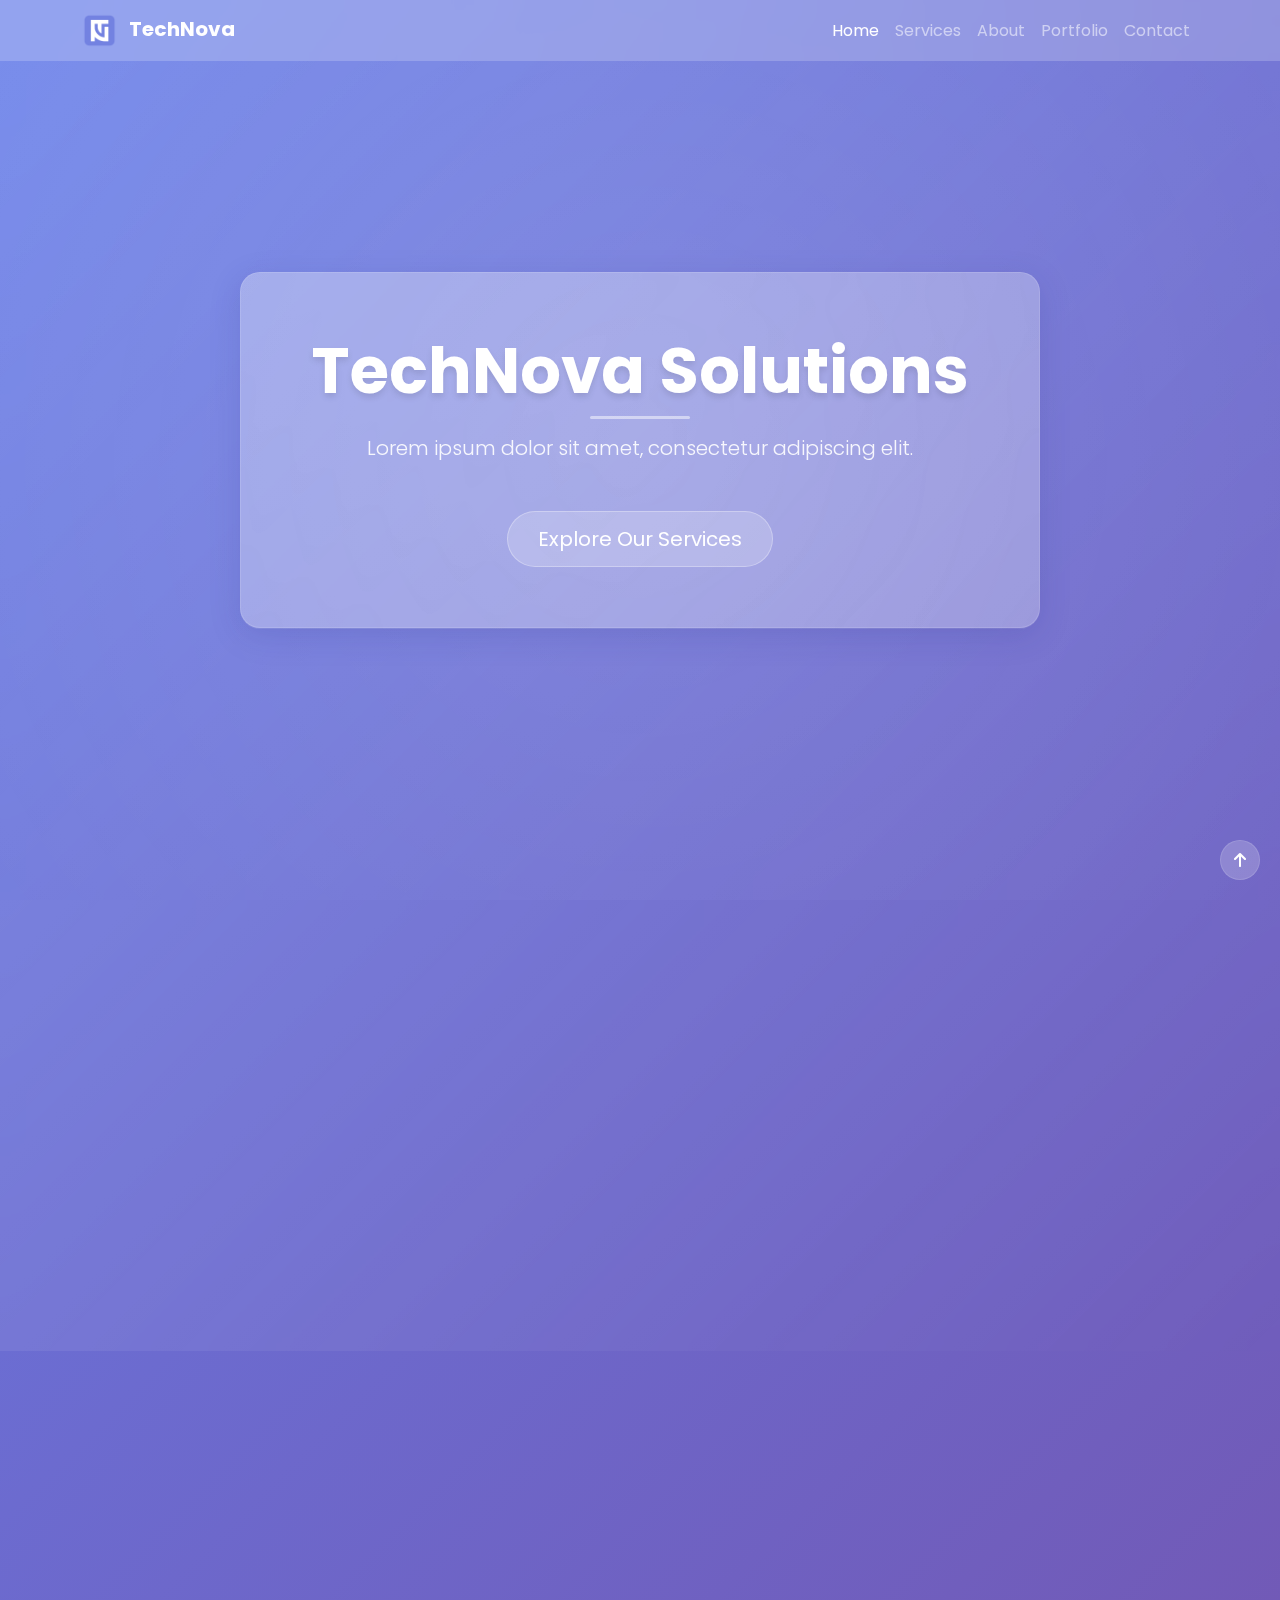
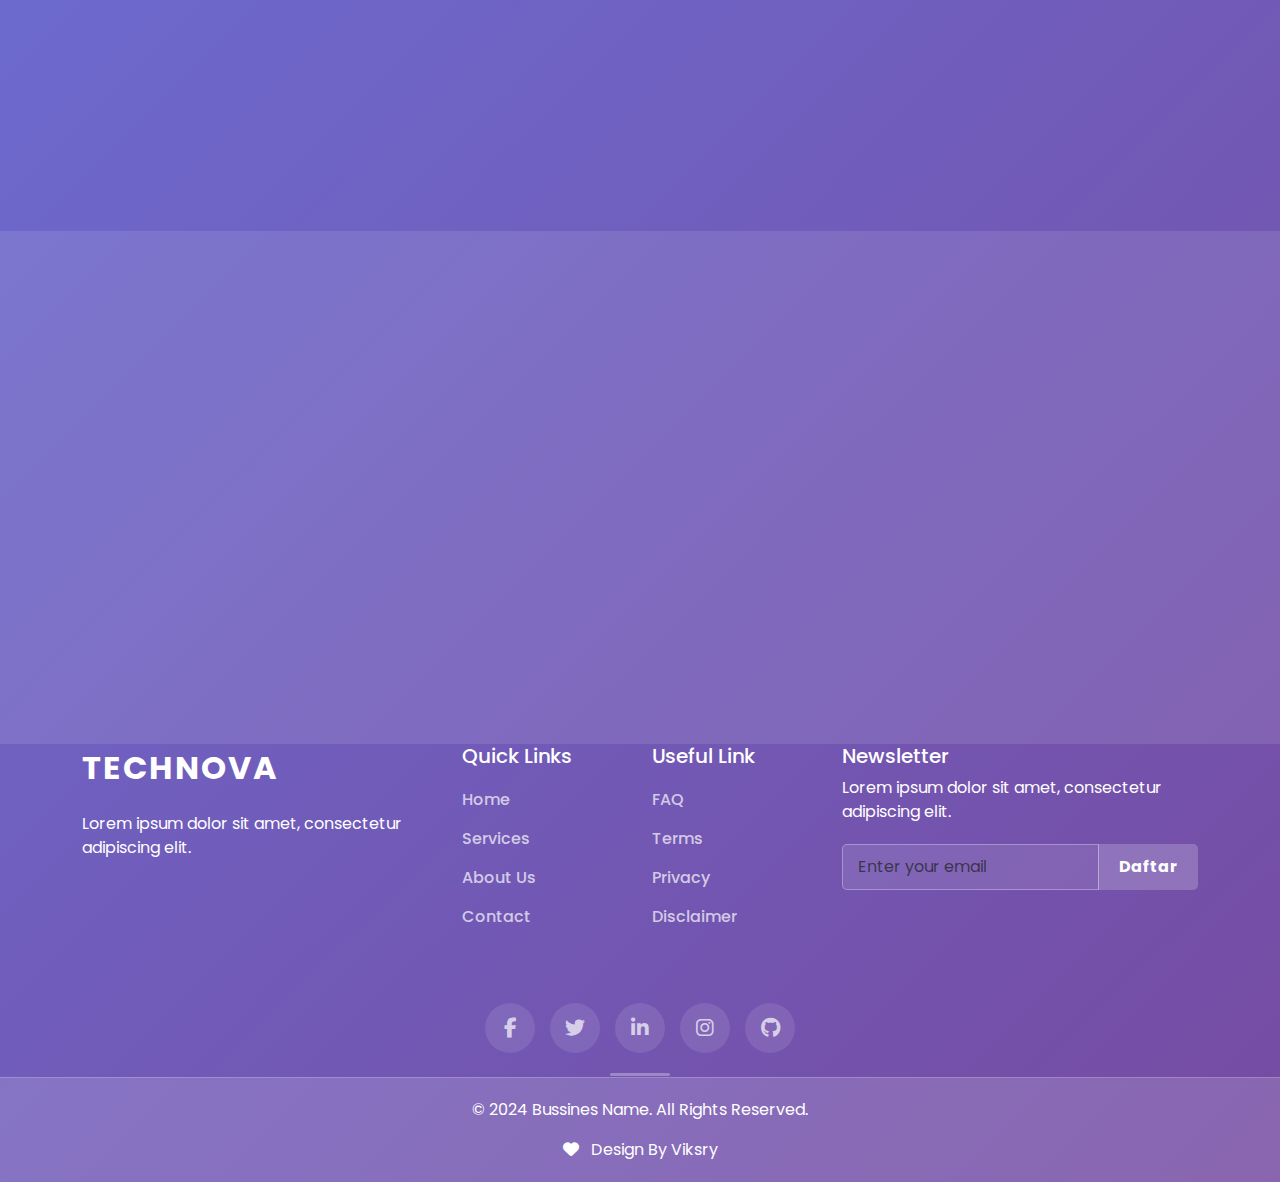
<file: index.html>
<!DOCTYPE html>
<html lang="id">
<head>
    <meta charset="UTF-8">
    <meta name="viewport" content="width=device-width, initial-scale=1.0">
    
        <!-- SEO Meta Tags -->
    <meta name="description" content="Your description">
    <meta name="author" content="Your name">

    <!-- OG Meta Tags to improve the way the post looks when you share the page on Facebook, Twitter, LinkedIn -->
	<meta property="og:site_name" content="" /> <!-- website name -->
	<meta property="og:site" content="" /> <!-- website link -->
	<meta property="og:title" content=""/> <!-- title shown in the actual shared post -->
	<meta property="og:description" content="" /> <!-- description shown in the actual shared post -->
	<meta property="og:image" content="" /> <!-- image link, make sure it's jpg -->
	<meta property="og:url" content="" /> <!-- where do you want your post to link to -->
	<meta name="twitter:card" content="summary_large_image"> <!-- to have large image post format in Twitter -->

    <!-- Webpage Title -->
    <title>TechNova</title>

    <!-- Google Fonts -->
    <link href="https://fonts.googleapis.com/css2?family=Poppins:wght@300;400;600;700&family=Roboto:wght@300;400;500&display=swap" rel="stylesheet">

    <!-- Bootstrap CSS -->
    <link href="https://cdn.jsdelivr.net/npm/bootstrap@5.3.0/dist/css/bootstrap.min.css" rel="stylesheet">

    <!-- Font Awesome Icons -->
    <link href="https://cdnjs.cloudflare.com/ajax/libs/font-awesome/6.4.0/css/all.min.css" rel="stylesheet">

    <!-- AOS Animation CSS -->
    <link href="https://unpkg.com/aos@2.3.1/dist/aos.css" rel="stylesheet">
    
    <link rel="stylesheet" href="css/styles.css">
    <link rel="icon" href="favicon/favicon.png">
</head>
<body data-bs-spy="scroll" data-bs-target="#navbar">
<!-- Navbar -->
<nav id="navbar" class="navbar navbar-expand-lg navbar-dark fixed-top">
    <div class="container">
       <a class="navbar-brand"><img class="logo-image" src="src/assets/img/logo.png" alt="Logo"><b> TechNova</b></a>
        <button class="navbar-toggler" type="button" data-bs-toggle="collapse" data-bs-target="#navbarNav">
            <span class="navbar-toggler-icon"></span>
        </button>
        <div class="collapse navbar-collapse" id="navbarNav">
            <ul class="navbar-nav ms-auto">
                <li class="nav-item"><a class="nav-link" href="index.html#home">Home</a></li>
                <li class="nav-item"><a class="nav-link" href="index.html#services">Services</a></li>
                <li class="nav-item"><a class="nav-link" href="index.html#about">About</a></li>
                <li class="nav-item"><a class="nav-link" href="#">Portfolio</a></li>
                <li class="nav-item"><a class="nav-link" href="#contact">Contact</a></li>
            </ul>
        </div>
    </div>
</nav>
    
    <!-- Home Section -->
    <section id="home" class="text-center">
        <div class="container">
            <div class="row">
                <div class="col-12" data-aos="fade-up">
                    <h1 class="display-3 mb-4">TechNova Solutions</h1>
                    <p class="lead mb-5">Lorem ipsum dolor sit amet, consectetur adipiscing elit.</p>
                    <a href="#services" class="btn btn-light btn-lg">Explore Our Services</a>
                </div>
            </div>
        </div>
    </section>
    
<!-- About Section -->
<section id="about" class="py-5">
    <div class="container">
        <h2 class="text-center mb-5" data-aos="fade-up"></h2>
        <div class="row align-items-center">
            <div class="col-md-6" data-aos="fade-right">
                <div class="glass-card p-4">
                    <h3>About</h3>
                    <p>Lorem ipsum dolor sit amet, consectetur adipiscing elit. Sed do eiusmod tempor incididunt ut labore et dolore magna aliqua. Ut enim ad minim veniam, quis nostrud exercitation ullamco laboris nisi ut aliquip ex ea commodo consequat. Duis aute irure dolor in reprehenderit in voluptate velit esse cillum dolore eu fugiat nulla pariatur. Excepteur sint occaecat cupidatat non proident, sunt in culpa qui officia deserunt mollit anim id est laborum.</p>
                </div>
            </div>
                        <div class="col-md-6" data-aos="fade-up">
                            <div class="row">
                                <div class="col-6 mb-4 team-member">
                                    <img src="src/assets/img/About.jpg" class="img-fluid" alt="Team Member">
                                    <div class="team-overlay">
                                        <div class="team-social">
                                            <i class="fab fa-linkedin mx-2"></i>
                                            <i class="fab fa-twitter mx-2"></i>
                                        </div>
                                    </div>
                                </div>
                                <div class="col-6 mb-4 team-member">
                                    <img src="src/assets/img/About-2.jpg" class="img-fluid" alt="Team Member">
                                    <div class="team-overlay">
                                        <div class="team-social">
                                            <i class="fab fa-linkedin mx-2"></i>
                                            <i class="fab fa-twitter mx-2"></i>
                                        </div>
                                    </div>
                                </div>
                            </div>
                        </div>
                    </div>
                </div>
</section>
    
    <!-- SERVICES SECTION -->
    <section id="services" class="py-5">
        <div class="container">
            <h2 class="text-center col-md-2 mb-4" data-aos="fade-up">Services</h2>
            <p class="text-center col-md-4 mb-4" data-aos="fade-up">Lorem ipsum dolor sit amet, consectetur adipiscing elit.</p>
            <div class="row">
                <div class="col-md-4 mb-4" data-aos="fade-up">
                    <div class="glass-card p-4 text-center">
                        <i class="fas fa-rocket service-icon"></i>
                        <h3>Prototype Faster</h3>
                        <p>Lorem ipsum dolor sit amet, consectetur adipiscing elit.</p>
                    </div>
                </div>
                <div class="col-md-4 mb-4" data-aos="fade-up" data-aos-delay="200">
                    <div class="glass-card p-4 text-center">
                        <i class="fas fa-tv service-icon"></i>
                        <h3>Design Layouts</h3>
                        <p>Lorem ipsum dolor sit amet, consectetur adipiscing elit.</p>
                    </div>
                </div>
                <div class="col-md-4 mb-4" data-aos="fade-up" data-aos-delay="400">
                    <div class="glass-card p-4 text-center">
                        <i class="fas fa-code service-icon"></i>
                        <h3>Export To Code</h3>
                        <p>Lorem ipsum dolor sit amet, consectetur adipiscing elit.</p>
                    </div>
                </div>
            </div>
        </div>
    </section>

    <!-- CONTACT SECTION -->
    <section id="contact" class="py-5">
        <div class="container">
            <h2 class="text-center mb-5" data-aos="fade-up">Contact Us</h2>
            <div class="row justify-content-center">
                <div class="col-md-8" data-aos="fade-up">
                    <form>
                        <div class="row">
                            <div class="col-md-6 mb-3">
                                <input type="text" class="form-control" placeholder="Your Name" required>
                            </div>
                            <div class="col-md-6 mb-3">
                                <input type="email" class="form-control" placeholder="Your Email" required>
                            </div>
                        </div>
                        <div class="mb-3">
                            <textarea class="form-control" rows="5" placeholder="Your Message" required></textarea>
                        </div>
                        <div class="text-center">
                            <button type="submit" class="btn btn-contact">Send Message</button>
                        </div>
                    </form>
                </div>
            </div>
        </div>
    </section>

    <!-- FOOTER SECTION -->
    <footer class="footer-glass">
        <div class="container">
            <div class="row">
                <div class="col-md-4 mb-4">
                    <div class="footer-logo">
                        TechNova
                    </div>
                    <p>Lorem ipsum dolor sit amet, consectetur adipiscing elit.</p>
                </div>

                <!-- Quick Links Column -->
                <div class="col-md-2 mb-4">
                    <h5>Quick Links</h5>
                    <ul class="footer-links">
                        <li><a href="#home">Home</a></li>
                        <li><a href="#services">Services</a></li>
                        <li><a href="#about">About Us</a></li>
                        <li><a href="#contact">Contact</a></li>
                    </ul>
                </div>

                <!-- Services Column -->
                <div class="col-md-2 mb-4">
                    <h5>Useful Link</h5>
                    <ul class="footer-links">
                        <li><a href="faq.html">FAQ</a></li>
                        <li><a href="terms.html">Terms</a></li>
                        <li><a href="privacy.html">Privacy</a></li>
                        <li><a href="disclaimer.html">Disclaimer</a></li>
                    </ul>
                </div>

                <!-- Newsletter Column -->
                <div class="col-md-4 mb-4">
                    <h5>Newsletter</h5>
                    <p>Lorem ipsum dolor sit amet, consectetur adipiscing elit.</p>
                    <form class="newsletter-form">
                        <div class="input-group mb-3">
                            <input type="email" class="form-control" placeholder="Enter your email" required>
                            <button class="btn" type="submit">Daftar</button>
                        </div>
                    </form>
                </div>
            </div>

            <!-- Social Link -->
            <div class="social-icons">
                <a href="#" class="social-icon"><i class="fab fa-facebook-f"></i></a>
                <a href="#" class="social-icon"><i class="fab fa-twitter"></i></a>
                <a href="#" class="social-icon"><i class="fab fa-linkedin-in"></i></a>
                <a href="#" class="social-icon"><i class="fab fa-instagram"></i></a>
                <a href="#" class="social-icon"><i class="fab fa-github"></i></a>
            </div>
        </div>
        
        

        <!-- Footer Bottom -->
        <div class="footer-bottom mt-4">
            <div class="container">
                <p>&copy; 2024 Bussines Name. All Rights Reserved.</p>
                <a href="https://vixsry.github.io/portfolio/" class="custom-link">
            <i class="fas fa-heart text-bold"></i> Design By Viksry
        </a>
            </div>
        </div>
    </footer>
    
    <a href="#" class="back-to-top" data-aos="fade-up" data-aos-offset="0">
    <i class="fas fa-arrow-up"></i>
    </a>

    <!-- BOOTSTRAP -->
    <script src="https://cdn.jsdelivr.net/npm/bootstrap@5.3.0/dist/js/bootstrap.bundle.min.js"></script>
    
    <!-- AOS -->
    <script src="https://unpkg.com/aos@2.3.1/dist/aos.js"></script>
    <script src="src/assets/js/aos.js"></script>
    
    <!-- SSCRIPT JS -->
    <script src="src/assets/js/my-script.js"></script>
</body>
</html>
</file>
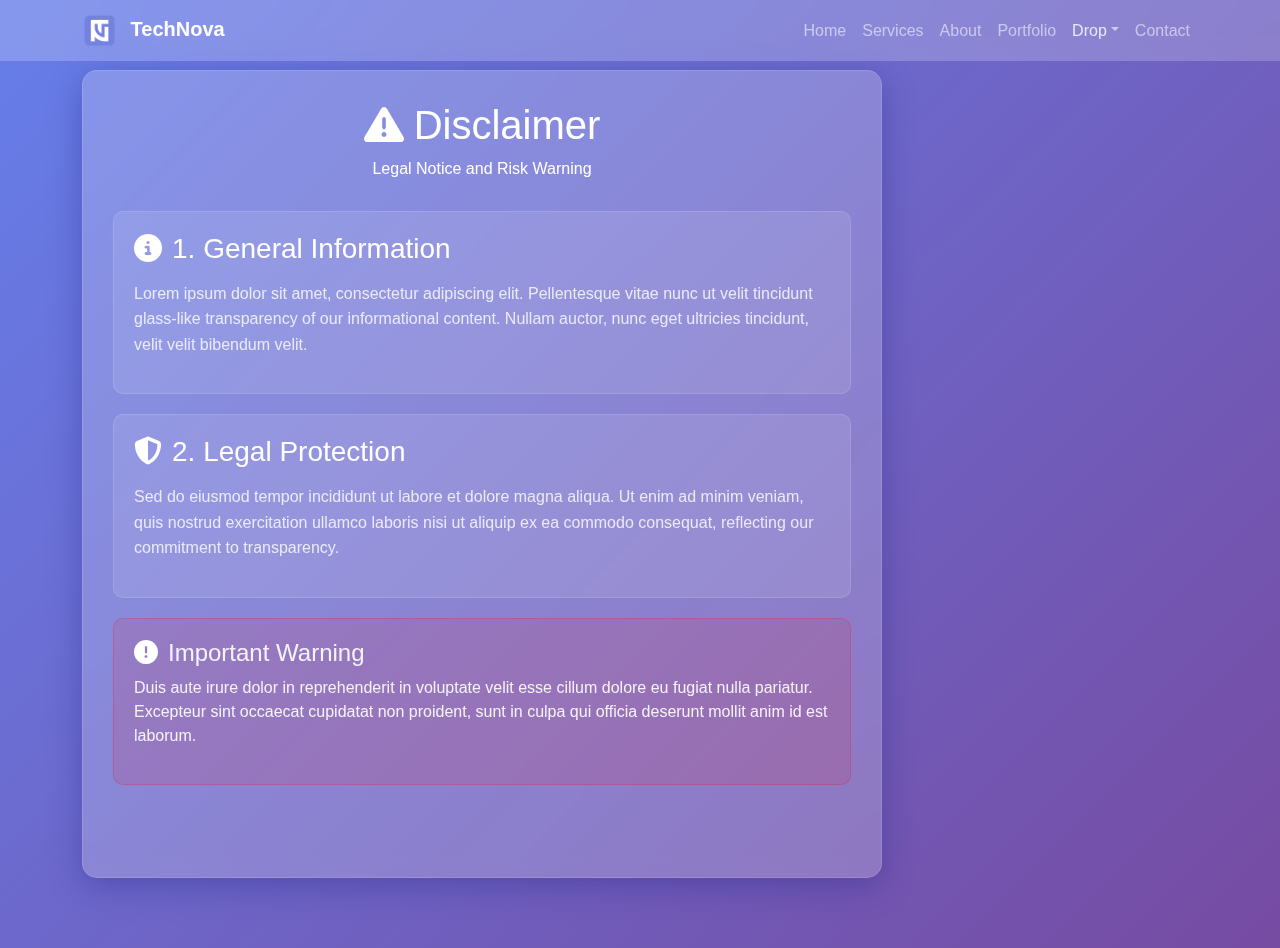
<file: disclaimer.html>
<!DOCTYPE html>
<html lang="en">
<head>
    <meta charset="UTF-8">
    <meta name="viewport" content="width=device-width, initial-scale=1.0">
    
        <!-- SEO Meta Tags -->
    <meta name="description" content="Your description">
    <meta name="author" content="Your name">

    <!-- OG Meta Tags -->
	<meta property="og:site_name" content="" /> <!-- website name -->
	<meta property="og:site" content="" /> <!-- website link -->
	<meta property="og:title" content=""/> <!-- title shown in the actual shared post -->
	<meta property="og:description" content="" /> <!-- description shown in the actual shared post -->
	<meta property="og:image" content="" /> <!-- image link, make sure it's jpg -->
	<meta property="og:url" content="" /> <!-- where do you want your post to link to -->
	<meta name="twitter:card" content="summary_large_image"> <!-- to have large image post format in Twitter -->

    <!-- Webpage Title -->
    <title>TechNova - Disclaimer</title>

    <!-- Google Fonts -->
    <link href="https://fonts.googleapis.com/css2?family=Poppins:wght@300;400;600;700&family=Roboto:wght@300;400;500&display=swap" rel="stylesheet">

    <!-- Bootstrap CSS -->
    <link href="https://cdn.jsdelivr.net/npm/bootstrap@5.3.0/dist/css/bootstrap.min.css" rel="stylesheet">

    <!-- Font Awesome Icons -->
    <link href="https://cdnjs.cloudflare.com/ajax/libs/font-awesome/6.4.0/css/all.min.css" rel="stylesheet">

    <!-- AOS Animation CSS -->
    <link href="https://unpkg.com/aos@2.3.1/dist/aos.css" rel="stylesheet">
    
    <link rel="stylesheet" href="css/disclaimer.css">
    <link rel="icon" href="favicon/favicon.png">
</head>
<body data-bs-spy="scroll" data-bs-target="#navbar">
 <!-- Navbar -->
<nav id="navbar" class="navbar navbar-expand-lg navbar-dark fixed-top">
    <div class="container">
        <a class="navbar-brand"><img class="logo-image" src="src/assets/img/logo.png" alt="Logo"><b> TechNova</b></a>
        <button class="navbar-toggler" type="button" data-bs-toggle="collapse" data-bs-target="#navbarNav">
            <span class="navbar-toggler-icon"></span>
        </button>
        <div class="collapse navbar-collapse" id="navbarNav">
            <ul class="navbar-nav ms-auto">
                <li class="nav-item"><a class="nav-link" href="index.html#home">Home</a></li>
                <li class="nav-item"><a class="nav-link" href="index.html#services">Services</a></li>
                <li class="nav-item"><a class="nav-link" href="index.html#about">About</a></li>
                <li class="nav-item"><a class="nav-link" href="#">Portfolio</a></li>
                <!-- Dropdown -->
                <li class="nav-item dropdown">
                    <a class="nav-link dropdown-toggle" href="#" id="navbarDropdown" role="button" data-bs-toggle="dropdown" aria-expanded="false">Drop</a>
                    <ul class="dropdown-menu dropdown-menu-dark" aria-labelledby="navbarDropdown">
                        <li><a class="dropdown-item" href="faq.html">FAQ</a></li>
                        <li><a class="dropdown-item" href="privacy.html">Terms</a></li>
                        <li><a class="dropdown-item" href="privacy.html">Privacy</a></li>
                    </ul>
                <li class="nav-item"><a class="nav-link" href="#contact">Contact</a></li>
                </li>
            </ul>
        </div>
    </div>
</nav>
    
    <div class="container">
        <div class="glass-container" data-aos="zoom-in" data-aos-delay="250">
            <div class="glass-header">
                <h1><i class="fas fa-exclamation-triangle icon-primary"></i>Disclaimer</h1>
                <p>Legal Notice and Risk Warning</p>
            </div>

            <div class="glass-section" data-aos="zoom-in" data-aos-delay="250">
                <h3><i class="fas fa-info-circle icon-primary"></i>1. General Information</h3>
                <p>Lorem ipsum dolor sit amet, consectetur adipiscing elit. Pellentesque vitae nunc ut velit tincidunt glass-like transparency of our informational content. Nullam auctor, nunc eget ultricies tincidunt, velit velit bibendum velit.</p>
            </div>

            <div class="glass-section" data-aos="zoom-in" data-aos-delay="250">
                <h3><i class="fas fa-shield-alt icon-primary"></i>2. Legal Protection</h3>
                <p>Sed do eiusmod tempor incididunt ut labore et dolore magna aliqua. Ut enim ad minim veniam, quis nostrud exercitation ullamco laboris nisi ut aliquip ex ea commodo consequat, reflecting our commitment to transparency.</p>
            </div>

            <div class="disclaimer-warning" data-aos="zoom-in" data-aos-delay="250">
                <h4><i class="fas fa-exclamation-circle icon-primary"></i>Important Warning</h4>
                <p>Duis aute irure dolor in reprehenderit in voluptate velit esse cillum dolore eu fugiat nulla pariatur. Excepteur sint occaecat cupidatat non proident, sunt in culpa qui officia deserunt mollit anim id est laborum.</p>
            </div>

            <div class="text-center mt-4">
                <a href="terms.html" class="btn btn-outline-light md-2" data-aos="fade-up" data-aos-delay="350">
                    <i class="fas fa-file-contract icon-primary"></i>Back to Terms
                </a>
                <a href="index.html" class="btn btn-outline-light md-2" data-aos="fade-up" data-aos-delay="360">
                    <i class="fas fa-home icon-primary"></i>Back to Home
                </a>
            </div>
        </div>
    </div>
    
    <!-- BOOTSTRAP -->
    <script src="https://cdn.jsdelivr.net/npm/bootstrap@5.3.0/dist/js/bootstrap.bundle.min.js"></script>
    
    <!-- AOS -->
    <script src="https://unpkg.com/aos@2.3.1/dist/aos.js"></script>
    <script src="src/assets/js/aos.js"></script>
    
</body>
</html>
</file>
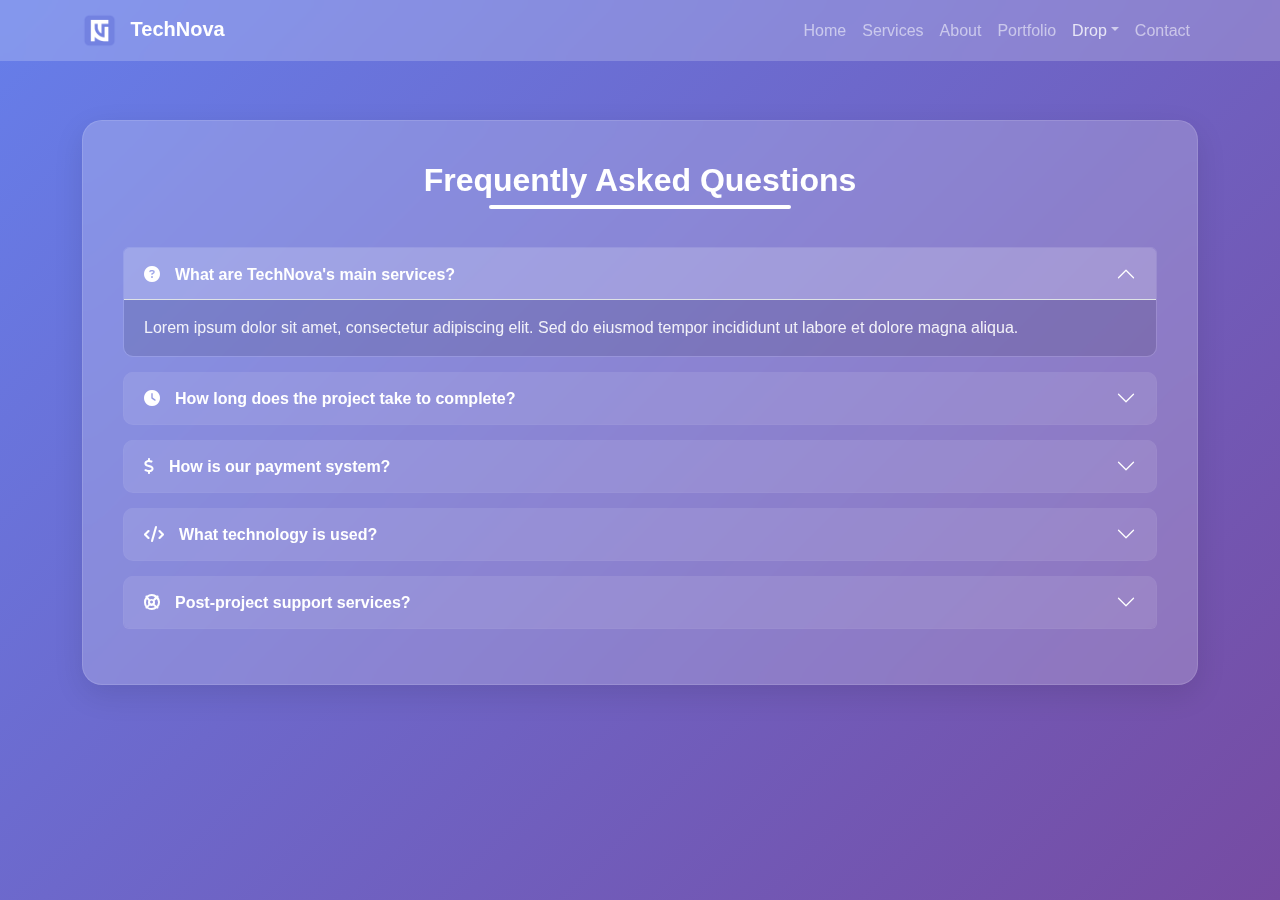
<file: faq.html>
<!DOCTYPE html>
<html lang="id">
<head>
    <meta charset="UTF-8">
    <meta name="viewport" content="width=device-width, initial-scale=1.0">
    
        <!-- SEO Meta Tags -->
    <meta name="description" content="Your description">
    <meta name="author" content="Your name">

    <!-- OG Meta Tags to improve the way the post looks when you share the page on Facebook, Twitter, LinkedIn -->
	<meta property="og:site_name" content="" /> <!-- website name -->
	<meta property="og:site" content="" /> <!-- website link -->
	<meta property="og:title" content=""/> <!-- title shown in the actual shared post -->
	<meta property="og:description" content="" /> <!-- description shown in the actual shared post -->
	<meta property="og:image" content="" /> <!-- image link, make sure it's jpg -->
	<meta property="og:url" content="" /> <!-- where do you want your post to link to -->
	<meta name="twitter:card" content="summary_large_image"> <!-- to have large image post format in Twitter -->

    <!-- Webpage Title -->
    <title>TechNova - FAQ</title>

    <!-- Bootstrap CSS -->
    <link href="https://cdn.jsdelivr.net/npm/bootstrap@5.3.0/dist/css/bootstrap.min.css" rel="stylesheet">

    <!-- Font Awesome Icons -->
    <link href="https://cdnjs.cloudflare.com/ajax/libs/font-awesome/6.4.0/css/all.min.css" rel="stylesheet">

    <!-- AOS Animation CSS -->
    <link href="https://unpkg.com/aos@2.3.1/dist/aos.css" rel="stylesheet">
    
    <link rel="stylesheet" href="css/faq.css">
    <link rel="icon" href="favicon/favicon.png">
</head>
<body>
 <!-- Navbar -->
<nav id="navbar" class="navbar navbar-expand-lg navbar-dark fixed-top">
    <div class="container">
        <a class="navbar-brand"><img class="logo-image" src="src/assets/img/logo.png" alt="Logo"><b> TechNova</b></a>
        <button class="navbar-toggler" type="button" data-bs-toggle="collapse" data-bs-target="#navbarNav">
            <span class="navbar-toggler-icon"></span>
        </button>
        <div class="collapse navbar-collapse" id="navbarNav">
            <ul class="navbar-nav ms-auto">
                <li class="nav-item"><a class="nav-link" href="index.html#home">Home</a></li>
                <li class="nav-item"><a class="nav-link" href="index.html#services">Services</a></li>
                <li class="nav-item"><a class="nav-link" href="index.html#about">About</a></li>
                <li class="nav-item"><a class="nav-link" href="#">Portfolio</a></li>
                <!-- Dropdown -->
                <li class="nav-item dropdown">
                    <a class="nav-link dropdown-toggle" href="#" id="navbarDropdown" role="button" data-bs-toggle="dropdown" aria-expanded="false">Drop</a>
                    <ul class="dropdown-menu dropdown-menu-dark" aria-labelledby="navbarDropdown">
                        <li><a class="dropdown-item" href="privacy.html">Terms</a></li>
                        <li><a class="dropdown-item" href="privacy.html">Privacy</a></li>
                        <li><a class="dropdown-item" href="disclaimer.html">Disclaimer</a></li>
                    </ul>
                <li class="nav-item"><a class="nav-link" href="#contact">Contact</a></li>
                </li>
            </ul>
        </div>
    </div>
</nav>
    
    <div class="container">
        <section class="faq-section">
            <div class="faq-header">
                <h2>Frequently Asked Questions</h2>
            </div>

            <div class="accordion" id="faqAccordion">
                <!-- FAQ 1 -->
                <div class="accordion-item">
                    <h2 class="accordion-header" id="headingOne">
                        <button class="accordion-button" type="button" data-bs-toggle="collapse" data-bs-target="#collapseOne">
                            <i class="fas fa-question-circle faq-icon"></i> 
                            What are TechNova's main services?
                        </button>
                    </h2>
                    <div id="collapseOne" class="accordion-collapse collapse show" data-bs-parent="#faqAccordion">
                        <div class="accordion-body">
                            Lorem ipsum dolor sit amet, consectetur adipiscing elit. Sed do eiusmod tempor incididunt ut labore et dolore magna aliqua. 
                        </div>
                    </div>
                </div>

                <!-- FAQ 2 -->
                <div class="accordion-item">
                    <h2 class="accordion-header" id="headingTwo">
                        <button class="accordion-button collapsed" type="button" data-bs-toggle="collapse" data-bs-target="#collapseTwo">
                            <i class="fas fa-clock faq-icon"></i>
                            How long does the project take to complete?
                        </button>
                    </h2>
                    <div id="collapseTwo" class="accordion-collapse collapse" data-bs-parent="#faqAccordion">
                        <div class="accordion-body">
                            Lorem ipsum dolor sit amet, consectetur adipiscing elit. Sed do eiusmod tempor incididunt ut labore et dolore magna aliqua. 
                        </div>
                    </div>
                </div>

                <!-- FAQ 3 -->
                <div class="accordion-item">
                    <h2 class="accordion-header" id="headingThree">
                        <button class="accordion-button collapsed" type="button" data-bs-toggle="collapse" data-bs-target="#collapseThree">
                            <i class="fas fa-dollar-sign faq-icon"></i>
                            How is our payment system?
                        </button>
                    </h2>
                    <div id="collapseThree" class="accordion-collapse collapse" data-bs-parent="#faqAccordion">
                        <div class="accordion-body">
                            Lorem ipsum dolor sit amet, consectetur adipiscing elit. Sed do eiusmod tempor incididunt ut labore et dolore magna aliqua.
                        </div>
                    </div>
                </div>

                <!-- FAQ 4 -->
                <div class="accordion-item">
                    <h2 class="accordion-header" id="headingFour">
                        <button class="accordion-button collapsed" type="button" data-bs-toggle="collapse" data-bs-target="#collapseFour">
                            <i class="fas fa-code faq-icon"></i>
                            What technology is used?
                        </button>
                    </h2>
                    <div id="collapseFour" class="accordion-collapse collapse" data-bs-parent="#faqAccordion">
                        <div class="accordion-body">
                            Lorem ipsum dolor sit amet, consectetur adipiscing elit. Sed do eiusmod tempor incididunt ut labore et dolore magna aliqua.
                        </div>
                    </div>
                </div>

                <!-- FAQ 5 -->
                <div class="accordion-item">
                    <h2 class="accordion-header" id="headingFive">
                        <button class="accordion-button collapsed" type="button" data-bs-toggle="collapse" data-bs-target="#collapseFive">
                            <i class="fas fa-life-ring faq-icon"></i>
                            Post-project support services?
                        </button>
                    </h2>
                    <div id="collapseFive" class="accordion-collapse collapse" data-bs-parent="#faqAccordion">
                        <div class="accordion-body">
                            Lorem ipsum dolor sit amet, consectetur adipiscing elit. Sed do eiusmod tempor incididunt ut labore et dolore magna aliqua.
                        </div>
                    </div>
                </div>
            </div>
        </section>
    </div>

    <!-- BOOTSTRAP -->
    <script src="https://cdn.jsdelivr.net/npm/bootstrap@5.3.0/dist/js/bootstrap.bundle.min.js"></script>
    
    <!-- AOS -->
    <script src="https://unpkg.com/aos@2.3.1/dist/aos.js"></script>
    <script src="src/assets/js/aos.js"></script>
</body>
</html>
</file>
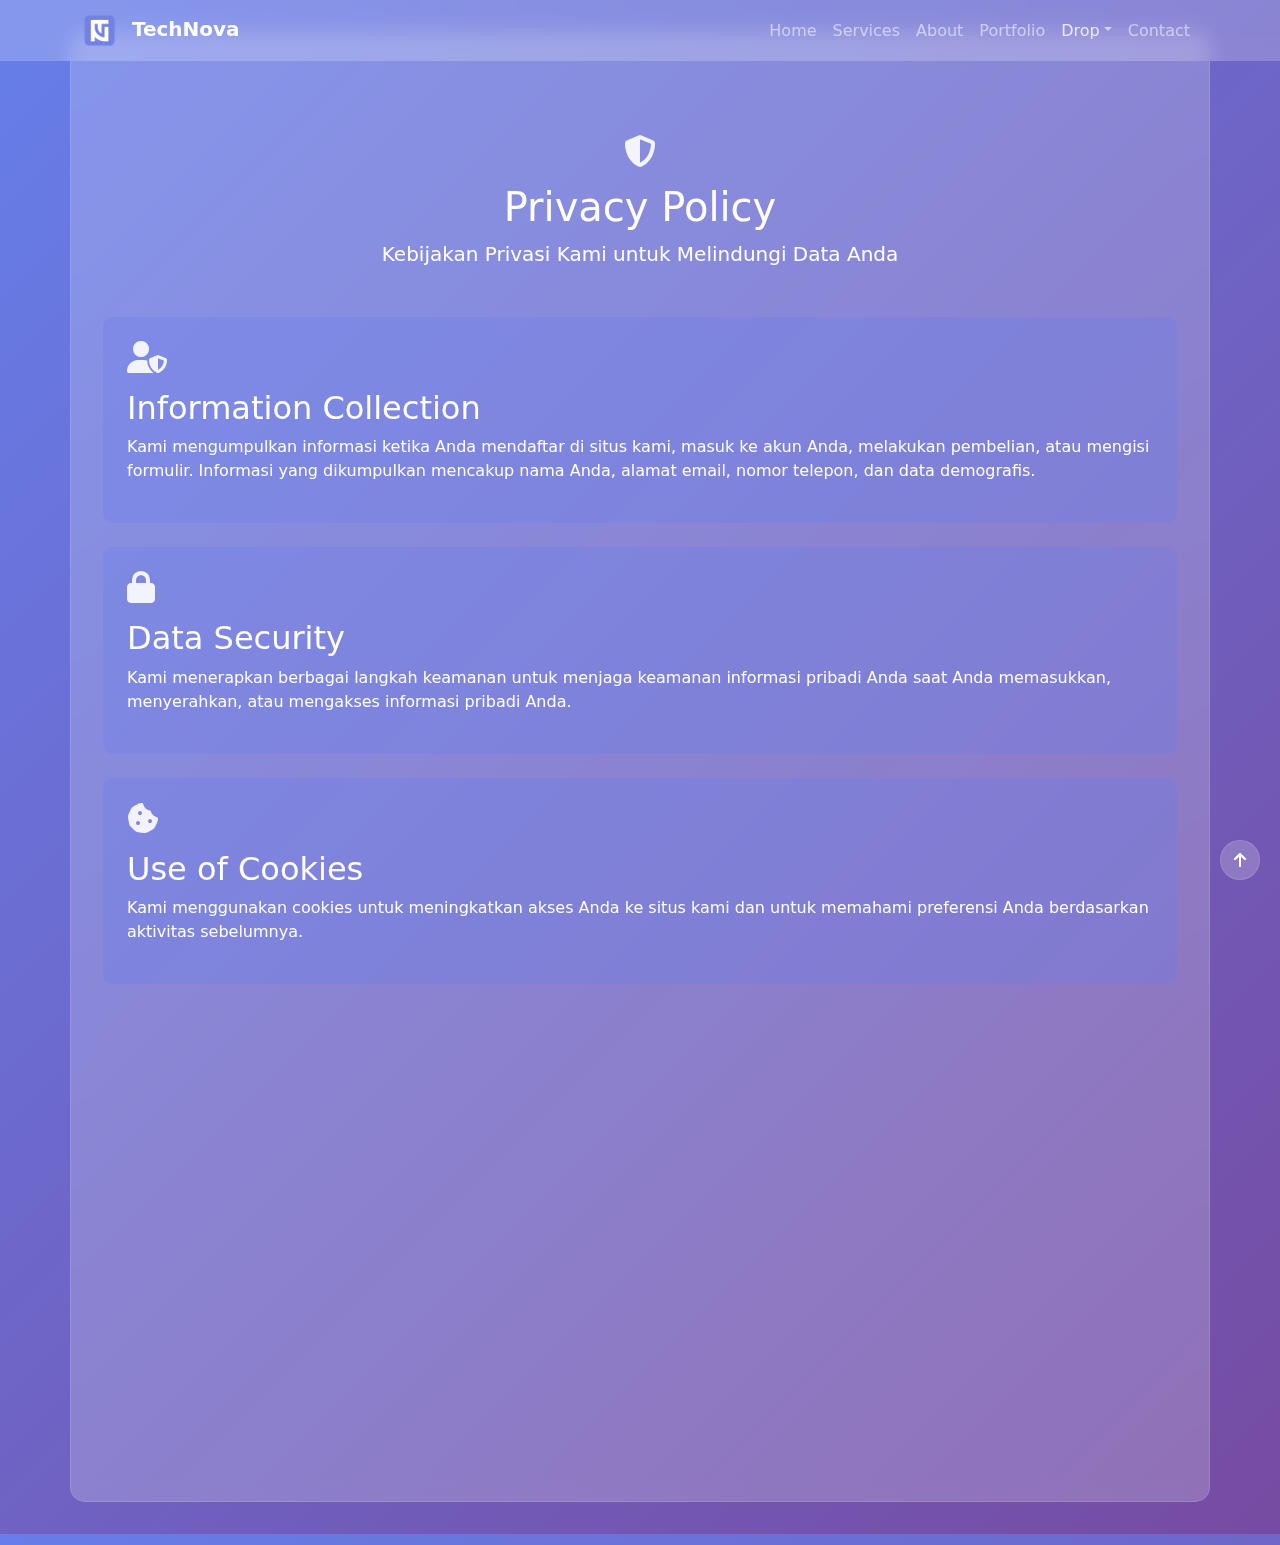
<file: privacy.html>
<!DOCTYPE html>
<html lang="id">
<head>
    <meta charset="UTF-8">
    <meta name="viewport" content="width=device-width, initial-scale=1.0">
    
        <!-- SEO Meta Tags -->
    <meta name="description" content="Your description">
    <meta name="author" content="Your name">

    <!-- OG Meta Tags to improve the way the post looks when you share the page on Facebook, Twitter, LinkedIn -->
	<meta property="og:site_name" content="" /> <!-- website name -->
	<meta property="og:site" content="" /> <!-- website link -->
	<meta property="og:title" content=""/> <!-- title shown in the actual shared post -->
	<meta property="og:description" content="" /> <!-- description shown in the actual shared post -->
	<meta property="og:image" content="" /> <!-- image link, make sure it's jpg -->
	<meta property="og:url" content="" /> <!-- where do you want your post to link to -->
	<meta name="twitter:card" content="summary_large_image"> <!-- to have large image post format in Twitter -->

    <!-- Webpage Title -->
    <title>TechNova - Privacy</title>

    <!-- Bootstrap CSS -->
    <link href="https://cdn.jsdelivr.net/npm/bootstrap@5.3.0/dist/css/bootstrap.min.css" rel="stylesheet">

    <!-- Font Awesome Icons -->
    <link href="https://cdnjs.cloudflare.com/ajax/libs/font-awesome/6.4.0/css/all.min.css" rel="stylesheet">

    
    <!-- AOS Animation CSS -->
    <link href="https://unpkg.com/aos@2.3.1/dist/aos.css" rel="stylesheet">
    
    <link rel="stylesheet" href="css/privacy.css">
    <link rel="icon" href="favicon/favicon.png">
</head>
<body>
 <!-- Navbar -->
<nav id="navbar" class="navbar navbar-expand-lg navbar-dark fixed-top">
    <div class="container">
        <a class="navbar-brand"><img class="logo-image" src="src/assets/img/logo.png" alt="Logo"><b> TechNova</b></a>
        <button class="navbar-toggler" type="button" data-bs-toggle="collapse" data-bs-target="#navbarNav">
            <span class="navbar-toggler-icon"></span>
        </button>
        <div class="collapse navbar-collapse" id="navbarNav">
            <ul class="navbar-nav ms-auto">
                <li class="nav-item"><a class="nav-link" href="index.html#home">Home</a></li>
                <li class="nav-item"><a class="nav-link" href="index.html#services">Services</a></li>
                <li class="nav-item"><a class="nav-link" href="index.html#about">About</a></li>
                <li class="nav-item"><a class="nav-link" href="#">Portfolio</a></li>
                <!-- Dropdown -->
                <li class="nav-item dropdown">
                    <a class="nav-link dropdown-toggle" href="#" id="navbarDropdown" role="button" data-bs-toggle="dropdown" aria-expanded="false">Drop</a>
                    <ul class="dropdown-menu dropdown-menu-dark" aria-labelledby="navbarDropdown">
                        <li><a class="dropdown-item" href="faq.html">FAQ</a></li>
                        <li><a class="dropdown-item" href="privacy.html">Terms</a></li>
                        <li><a class="dropdown-item" href="disclaimer.html">Disclaimer</a></li>
                    </ul>
                <li class="nav-item"><a class="nav-link" href="#contact">Contact</a></li>
                </li>
            </ul>
        </div>
    </div>
</nav>
    
    <div class="container privacy-container">
        <div class="privacy-header" data-aos="fade-down">
            <i class="fas fa-shield-alt section-icon"></i>
            <h1>Privacy Policy</h1>
            <p class="lead">Kebijakan Privasi Kami untuk Melindungi Data Anda
                
            </p>
        </div>

        <div class="privacy-section" data-aos="fade-up">
            <i class="fas fa-user-shield section-icon"></i>
            <h2>Information Collection</h2>
            <p>Kami mengumpulkan informasi ketika Anda mendaftar di situs kami, masuk ke akun Anda, melakukan pembelian, atau mengisi formulir. Informasi yang dikumpulkan mencakup nama Anda, alamat email, nomor telepon, dan data demografis.
                
            </p>
        </div>

        <div class="privacy-section" data-aos="fade-up" data-aos-delay="100">
            <i class="fas fa-lock section-icon"></i>
            <h2>Data Security</h2>
            <p>Kami menerapkan berbagai langkah keamanan untuk menjaga keamanan informasi pribadi Anda saat Anda memasukkan, menyerahkan, atau mengakses informasi pribadi Anda.
                
            </p>
        </div>

        <div class="privacy-section" data-aos="fade-up" data-aos-delay="200">
            <i class="fas fa-cookie-bite section-icon"></i>
            <h2>Use of Cookies</h2>
            <p>Kami menggunakan cookies untuk meningkatkan akses Anda ke situs kami dan untuk memahami preferensi Anda berdasarkan aktivitas sebelumnya.
                
            </p>
        </div>

        <div class="privacy-section" data-aos="fade-up" data-aos-delay="300">
            <i class="fas fa-share-alt section-icon"></i>
            <h2>Information Sharing</h2>
            <p>Kami tidak menjual, menukar, atau mentransfer informasi pribadi Anda ke pihak luar. Hal ini tidak termasuk pihak ketiga terpercaya yang membantu kami dalam mengoperasikan situs web.
                
            </p>
        </div>

        <div class="privacy-section" data-aos="fade-up" data-aos-delay="400">
            <i class="fas fa-envelope section-icon"></i>
            <h2>Email Communication</h2>
            <p>Kami dapat menggunakan alamat email yang Anda berikan untuk mengirimkan informasi dan pembaruan yang berkaitan dengan pesanan Anda, berita berkala, informasi terkait produk, dll.
                
            </p>
        </div>
    </div>

    <a href="#" class="back-to-top" data-aos="fade-up" data-aos-offset="0">
        <i class="fas fa-arrow-up"></i>
    </a>

    <!-- BOOTSTRAP -->
    <script src="https://cdn.jsdelivr.net/npm/bootstrap@5.3.0/dist/js/bootstrap.bundle.min.js"></script>
    
    <!-- AOS -->
    <script src="https://unpkg.com/aos@2.3.1/dist/aos.js"></script>
    <script src="src/assets/js/aos.js"></script>
    
    <!-- SSCRIPT JS -->
    <script src="src/assets/js/my-script.js"></script>
</body>
</html>
</file>
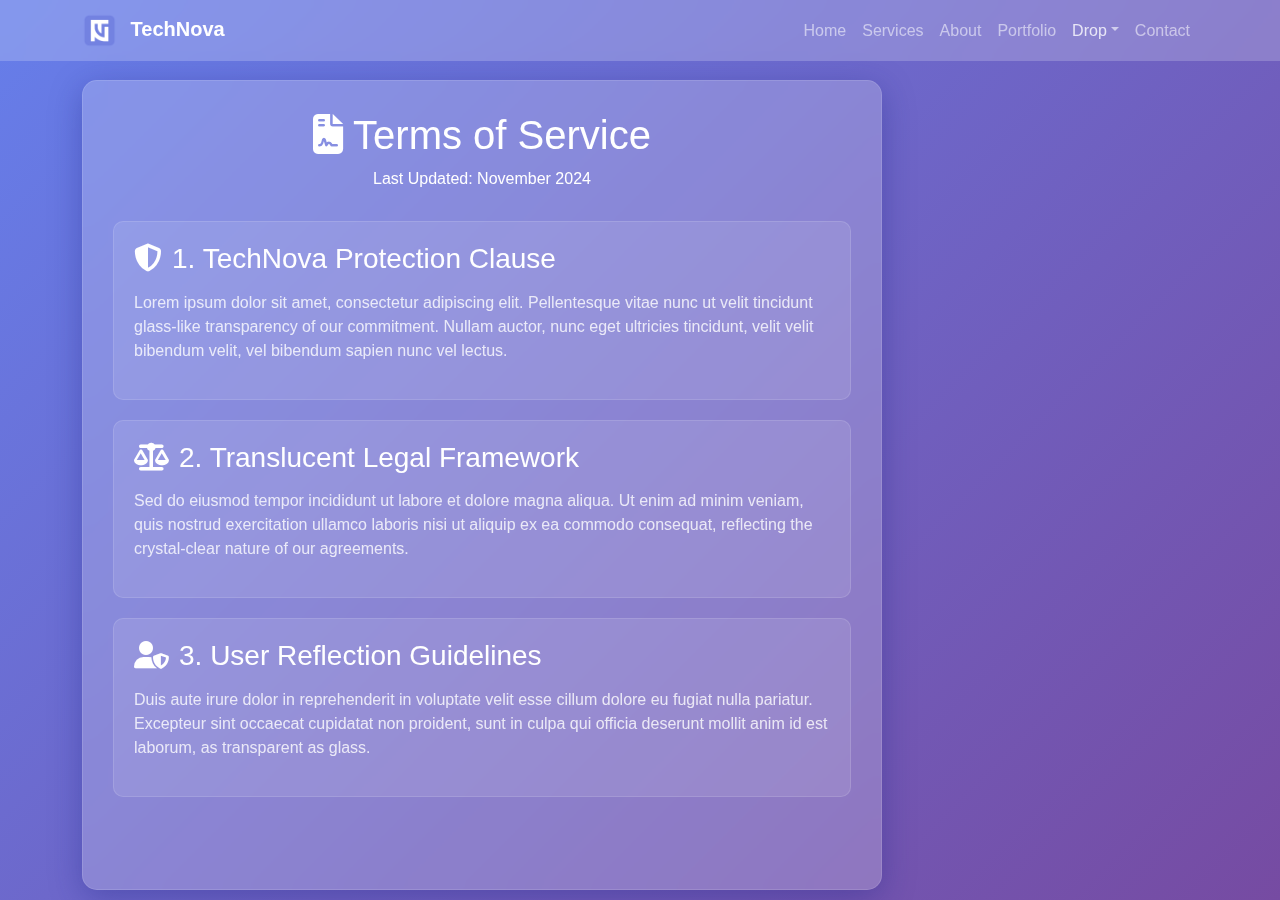
<file: terms.html>
<!DOCTYPE html>
<html lang="id">
<head>
    <meta charset="UTF-8">
    <meta name="viewport" content="width=device-width, initial-scale=1.0">
    
        <!-- SEO Meta Tags -->
    <meta name="description" content="Your description">
    <meta name="author" content="Your name">

    <!-- OG Meta Tags to improve the way the post looks when you share the page on Facebook, Twitter, LinkedIn -->
	<meta property="og:site_name" content="" /> <!-- website name -->
	<meta property="og:site" content="" /> <!-- website link -->
	<meta property="og:title" content=""/> <!-- title shown in the actual shared post -->
	<meta property="og:description" content="" /> <!-- description shown in the actual shared post -->
	<meta property="og:image" content="" /> <!-- image link, make sure it's jpg -->
	<meta property="og:url" content="" /> <!-- where do you want your post to link to -->
	<meta name="twitter:card" content="summary_large_image"> <!-- to have large image post format in Twitter -->

    <!-- Webpage Title -->
    <title>TechNova - terms</title>

    <!-- Bootstrap CSS -->
    <link href="https://cdn.jsdelivr.net/npm/bootstrap@5.3.0/dist/css/bootstrap.min.css" rel="stylesheet">

    <!-- Font Awesome Icons -->
    <link href="https://cdnjs.cloudflare.com/ajax/libs/font-awesome/6.4.0/css/all.min.css" rel="stylesheet">

    <!-- AOS Animation CSS -->
    <link href="https://unpkg.com/aos@2.3.1/dist/aos.css" rel="stylesheet">
    
    <link rel="stylesheet" href="css/terms.css">
    <link rel="icon" href="favicon/favicon.png">
</head>
<body>
 <!-- Navbar -->
<nav id="navbar" class="navbar navbar-expand-lg navbar-dark fixed-top">
    <div class="container">
        <a class="navbar-brand"><img class="logo-image" src="src/assets/img/logo.png" alt="Logo"><b> TechNova</b></a>
        <button class="navbar-toggler" type="button" data-bs-toggle="collapse" data-bs-target="#navbarNav">
            <span class="navbar-toggler-icon"></span>
        </button>
        <div class="collapse navbar-collapse" id="navbarNav">
            <ul class="navbar-nav ms-auto">
                <li class="nav-item"><a class="nav-link" href="index.html#home">Home</a></li>
                <li class="nav-item"><a class="nav-link" href="index.html#services">Services</a></li>
                <li class="nav-item"><a class="nav-link" href="index.html#about">About</a></li>
                <li class="nav-item"><a class="nav-link" href="#">Portfolio</a></li>
                <!-- Dropdown -->
                <li class="nav-item dropdown">
                    <a class="nav-link dropdown-toggle" href="#" id="navbarDropdown" role="button" data-bs-toggle="dropdown" aria-expanded="false">Drop</a>
                    <ul class="dropdown-menu dropdown-menu-dark" aria-labelledby="navbarDropdown">
                        <li><a class="dropdown-item" href="faq.html">FAQ</a></li>
                        <li><a class="dropdown-item" href="privacy.html">Terms</a></li>
                        <li><a class="dropdown-item" href="privacy.html">Privacy</a></li>
                        <li><a class="dropdown-item" href="disclaimer.html">Disclaimer</a></li>
                    </ul>
                <li class="nav-item"><a class="nav-link" href="#contact">Contact</a></li>
                </li>
            </ul>
        </div>
    </div>
</nav>
    
<div class="container">
    <div class="glass-container" data-aos="fade-up" data-aos-delay="100">
        <div class="glass-header" data-aos="fade-up" data-aos-delay="200">
            <h1><i class="fas fa-file-contract icon-primary"></i>Terms of Service</h1>
            <p>Last Updated: November 2024</p>
        </div>

        <div class="glass-section" data-aos="fade-up" data-aos-delay="300">
            <h3><i class="fas fa-shield-alt icon-primary"></i>1. TechNova Protection Clause</h3>
            <p>Lorem ipsum dolor sit amet, consectetur adipiscing elit. Pellentesque vitae nunc ut velit tincidunt glass-like transparency of our commitment. Nullam auctor, nunc eget ultricies tincidunt, velit velit bibendum velit, vel bibendum sapien nunc vel lectus.</p>
        </div>

        <div class="glass-section" data-aos="fade-up" data-aos-delay="400">
            <h3><i class="fas fa-balance-scale icon-primary"></i>2. Translucent Legal Framework</h3>
            <p>Sed do eiusmod tempor incididunt ut labore et dolore magna aliqua. Ut enim ad minim veniam, quis nostrud exercitation ullamco laboris nisi ut aliquip ex ea commodo consequat, reflecting the crystal-clear nature of our agreements.</p>
        </div>

        <div class="glass-section" data-aos="fade-up" data-aos-delay="500">
            <h3><i class="fas fa-user-shield icon-primary"></i>3. User Reflection Guidelines</h3>
            <p>Duis aute irure dolor in reprehenderit in voluptate velit esse cillum dolore eu fugiat nulla pariatur. Excepteur sint occaecat cupidatat non proident, sunt in culpa qui officia deserunt mollit anim id est laborum, as transparent as glass.</p>
        </div>

        <div class="text-center mt-4" data-aos="fade-uo" data-aos-delay="600">
            <a href="index.html" class="btn btn-outline-light">
                <i class="fas fa-check-circle icon-primary"></i>I Agree to Terms
            </a>
        </div>
    </div>
</div>
    
    
    <!-- BOOTSTRAP -->
    <script src="https://cdn.jsdelivr.net/npm/bootstrap@5.3.0/dist/js/bootstrap.bundle.min.js"></script>
    
    <!-- AOS -->
    <script src="https://unpkg.com/aos@2.3.1/dist/aos.js"></script>
    <script src="src/assets/js/aos.js"></script>
    
    <!-- SSCRIPT JS -->
    <script src="src/assets/js/my-script.js"></script>
</body>
</html>
</file>
<file: css/styles.css>
:root {
    --glass-bg: rgba(255, 255, 255, 0.2);
    --glass-border: rgba(255, 255, 255, 0.125);
    --primary-gradient: linear-gradient(135deg, #667eea 0%, #764ba2 100%);
    --dropdown-bg: rgba(102, 126, 234, 0.3);
    --dropdown-hover-bg: rgba(102, 126, 234, 0.5);
}

/*********/
/* BODY */
/*******/
body {
    font-family: 'Poppins', sans-serif;
    background: linear-gradient(135deg, #667eea 0%, #764ba2 100%);
    color: white;
    overflow-x: hidden;
}

/**************/
/* GLAS CARD */
/************/
.glass-card {
    background: var(--glass-bg);
    backdrop-filter: blur(10px);
    border: 1px solid var(--glass-border);
    border-radius: 15px;
    box-shadow: 0 8px 32px 0 rgba(31, 38, 135, 0.37);
    transition: all 0.3s ease;
}

.glass-card:hover {
    transform: scale(1.05);
    box-shadow: 0 12px 40px 0 rgba(31, 38, 135, 0.5);
}

/*******************/
/* NAVBAR SECTION */
/*****************/
.navbar {
    background: var(--glass-bg) !important;
    backdrop-filter: blur(10px);
}

.navbar .dropdown-toggle {
    color: rgba(255,255,255,0.8);
    transition: all 0.3s ease;
    position: relative;
}

.navbar .dropdown-toggle::after {
    color: rgba(255,255,255,0.6);
    transition: transform 0.3s ease;
}

.navbar .dropdown-toggle:hover {
    color: #fff;
}

.navbar .dropdown-toggle:hover::after {
    transform: rotate(180deg);
}

.navbar-brand .logo-image {
    width: 35px;
    height: 35px;
    object-fit: cover;
    margin-right: 8px;
}

.dropdown-menu {
    background: var(--dropdown-bg);
    backdrop-filter: blur(15px);
    border: 1px solid var(--glass-border);
    box-shadow: 0 10px 30px rgba(0,0,0,0.1);
    border-radius: 10px;
    padding: 10px;
    min-width: 200px;
    margin-top: 10px;
}

.dropdown-menu::before {
    content: '';
    position: absolute;
    top: -10px;
    right: 20px;
    width: 0;
    height: 0;
    border-left: 10px solid transparent;
    border-right: 10px solid transparent;
    border-bottom: 10px solid var(--glass-border);
    opacity: 0.5;
}
.dropdown-item {
    color: rgba(255,255,255,0.9);
    transition: all 0.3s ease;
    display: flex;
    align-items: center;
    padding: 10px 15px;
    border-radius: 6px;
}

.dropdown-item:hover {
    background: var(--dropdown-hover-bg);
    color: #fff;
    transform: translateX(5px);
}

.dropdown-item:focus,
.dropdown-item:active {
    background: var(--dropdown-hover-bg);
    color: #fff;
}

.dropdown-divider {
    border-top: 1px solid rgba(255,255,255,0.2);
    margin: 10px 0;
}
.dropdown-item i {
    margin-right: 10px;
    opacity: 0.7;
    transition: opacity 0.3s ease;
}
.dropdown-item:hover i {
    opacity: 1;
}
@media (max-width: 991px) {
    .dropdown-menu {
        background: rgba(102, 126, 234, 0.9);
        backdrop-filter: blur(10px);
    }
}
/*****************/
/* HOME SECTION */
/***************/
#home {
    position: relative;
    min-height: 100vh;
    display: flex;
    align-items: center;
    justify-content: center;
    background: linear-gradient(135deg, rgba(255, 255, 255, 0.1), rgba(255, 255, 255, 0));
    backdrop-filter: blur(10px);
    -webkit-backdrop-filter: blur(10px);
    overflow: hidden;
}

#home::before {
    content: '';
    position: absolute;
    top: -50%;
    left: -50%;
    width: 200%;
    height: 200%;
    background: radial-gradient(circle at center, 
        rgba(255, 255, 255, 0.1) 0%, 
        transparent 70%
    );
    z-index: 1;
    animation: subtle-movement 20s infinite alternate;
}

@keyframes subtle-movement {
    0% {
        transform: rotate(0deg) scale(1);
    }
    100% {
        transform: rotate(360deg) scale(1.1);
    }
}

#home .container {
    position: relative;
    z-index: 2;
    background: rgba(255, 255, 255, 0.2);
    backdrop-filter: blur(8px);
    -webkit-backdrop-filter: blur(8px);
    border-radius: 20px;
    border: 1px solid rgba(255, 255, 255, 0.125);
    box-shadow: 0 8px 32px 0 rgba(31, 38, 135, 0.15);
    padding: 60px 40px;
    max-width: 800px;
    width: 90%;
}

#home h1 {
    color: #ffffff;
    font-weight: 700;
    margin-bottom: 20px;
    position: relative;
    text-shadow: 0 4px 6px rgba(0, 0, 0, 0.1);
}

#home h1::after {
    content: '';
    position: absolute;
    bottom: -10px;
    left: 50%;
    transform: translateX(-50%);
    width: 100px;
    height: 3px;
    background: rgba(255, 255, 255, 0.5);
    border-radius: 2px;
}

#home .lead {
    color: rgba(255, 255, 255, 0.9);
    max-width: 600px;
    margin: 0 auto 30px;
    font-weight: 300;
}

#home .btn-light {
    background: rgba(255, 255, 255, 0.2);
    color: #ffffff;
    border: 1px solid rgba(255, 255, 255, 0.3);
    padding: 12px 30px;
    border-radius: 50px;
    transition: all 0.3s ease;
    position: relative;
    overflow: hidden;
}

#home .btn-light::before {
    content: '';
    position: absolute;
    top: 0;
    left: -100%;
    width: 100%;
    height: 100%;
    background: linear-gradient(
        120deg, 
        transparent, 
        rgba(255, 255, 255, 0.3), 
        transparent
    );
    transition: all 0.6s ease;
}

#home .btn-light:hover::before {
    left: 100%;
}

#home .btn-light:hover {
    background: rgba(255, 255, 255, 0.3);
    box-shadow: 0 0 20px rgba(255, 255, 255, 0.2);
    transform: translateY(-3px);
}

@media (max-width: 768px) {
    #home {
        min-height: 80vh;
    }

    #home .container {
        padding: 40px 20px;
    }

    #home h1 {
        font-size: 2.5rem;
    }

    #home .lead {
        font-size: 1rem;
    }
}

/* Additional Subtle Animations */
@keyframes float {
    0% {
        transform: translateY(0px);
    }
    50% {
        transform: translateY(-10px);
    }
    100% {
        transform: translateY(0px);
    }
}

/*********************/
/* REGISTER SECTION */
/*******************/
#about {
    background: linear-gradient(135deg, rgba(255, 255, 255, 0.1), rgba(255, 255, 255, 0));
    backdrop-filter: blur(10px);
    -webkit-backdrop-filter: blur(10px);
    position: relative;
    overflow: hidden;
}
#services h2,
#about h2 {
    color: #ffffff;
    font-weight: 600;
    position: relative;
    z-index: 2;
}

.glass-card {
    background: rgba(255, 255, 255, 0.2);
    backdrop-filter: blur(8px);
    -webkit-backdrop-filter: blur(8px);
    border-radius: 15px;
    border: 1px solid rgba(255, 255, 255, 0.125);
    box-shadow: 0 8px 32px 0 rgba(31, 38, 135, 0.15);
    color: rgba(255, 255, 255, 0.9);
    transition: all 0.3s ease;
}

.glass-card h3 {
    color: #ffffff;
    margin-bottom: 15px;
}

#about form {
    background: rgba(255, 255, 255, 0.2);
    backdrop-filter: blur(8px);
    -webkit-backdrop-filter: blur(8px);
    border-radius: 15px;
    padding: 30px;
    border: 1px solid rgba(255, 255, 255, 0.125);
    box-shadow: 0 4px 15px rgba(0, 0, 0, 0.1);
}

#about .form-control {
    background: rgba(255, 255, 255, 0.2);
    border: 1px solid rgba(255, 255, 255, 0.3);
    color: #ffffff;
    transition: all 0.3s ease;
}

#about .form-control:focus {
    background: rgba(255, 255, 255, 0.3);
    border-color: rgba(255, 255, 255, 0.5);
    box-shadow: 0 0 10px rgba(255, 255, 255, 0.1);
    color: #ffffff;
}

#about .form-control::placeholder {
    color: rgba(255, 255, 255, 0.7);
}

.btn-SignUp {
    background: rgba(255, 255, 255, 0.2);
    color: #ffffff;
    border: 1px solid rgba(255, 255, 255, 0.3);
    transition: all 0.3s ease;
}

.btn-SignUp {
    background: rgba(255, 255, 255, 0.3);
    box-shadow: 0 0 15px rgba(255, 255, 255, 0.2);
}

/* Responsive Adjustments */
@media (max-width: 992px) {
    .team-member {
        margin-bottom: 20px;
    }
}


/********************/
/* SERVICE SECTION */
/******************/
.service-icon {
    font-size: 3rem;
    color: #fff;
    margin-bottom: 15px;
    transition: transform 0.3s ease;
}

.service-icon:hover {
    transform: rotate(360deg);
}

.team-member {
    position: relative;
    overflow: hidden;
    border-radius: 15px;
    margin-top: 20px;
    box-shadow: 0 4px 10px rgba(0, 0, 0, 0.1);
    transition: transform 0.3s ease, box-shadow 0.3s ease;
}

.team-member:hover {
    transform: translateY(-10px);
    box-shadow: 0 6px 15px rgba(0, 0, 0, 0.2);
}

.team-member img {
    width: 100%;
    height: auto;
    border-radius: 15px;
    transition: transform 0.5s ease, filter 0.5s ease;
}

.team-member img:hover {
    transform: scale(1.1);
    filter: brightness(60%);
}

.team-overlay {
    position: absolute;
    bottom: 0;
    left: 0;
    right: 0;
    background: rgba(0, 0, 0, 0.1);
    overflow: hidden;
    width: 100%;
    height: 0;
    transition: height 0.5s ease;
    border-radius: 15px;
}

.team-member:hover .team-overlay {
    height: 100%;
}

.team-social {
    position: absolute;
    top: 50%;
    left: 50%;
    transform: translate(-50%, -50%);
    text-align: center;
    opacity: 0;
    transition: opacity 0.3s ease, transform 0.3s ease;
}

.team-member:hover .team-social {
    opacity: 1;
    transform: translate(-50%, -40%);
}

.team-social a {
    color: white;
    font-size: 20px;
    margin: 0 10px;
    display: inline-block;
    transition: transform 0.3s ease, color 0.3s ease;
}

.team-social a:hover {
    transform: scale(1.2);
}

/********************/
/* CONTACT SECTION */
/******************/
#contact {
    background: rgba(255, 255, 255, 0.1);
    padding: 50px 0;
    color: #fff;
}

#contact h2 {
    font-size: 2.5rem;
    color: rgba(255, 255, 255, 0.8);
    text-transform: uppercase;
    letter-spacing: 1.5px;
    margin-bottom: 40px;
    position: relative;
}
#contact h2::after {
    content: "";
    display: block;
    width: 60px;
    height: 3px;
    background: rgba(255, 255, 255, 0.3);
    margin: 10px auto 0;
    border-radius: 5px;
}

#contact .form-control {
    background: rgba(255, 255, 255, 0.1);
    border: 1px solid rgba(255, 255, 255, 0.3);
    color: rgba(255, 255, 255, 0.9);
    padding: 10px 15px;
    border-radius: 5px;
    font-size: 1rem;
    transition: border-color 0.3s ease, box-shadow 0.3s ease;
}

#contact .form-control:focus {
    outline: none;
    border-color: rgba(255, 255, 255, 0.5);
    box-shadow: 0 0 10px rgba(255, 255, 255, 0.3);
}

#contact .btn-contact {
    background: rgba(255, 255, 255, 0.2);
    color: #fff;
    padding: 10px 20px;
    border-radius: 5px;
    font-weight: bold;
    transition: background 0.3s ease, transform 0.2s ease;
    border: none;
}

#contact .btn-contact:hover {
    background: rgba(255, 255, 255, 0.4);
    transform: translateY(-3px);
}

#contact textarea.form-control {
    resize: none;
}

#contact .row {
    margin-top: 20px;
}

#contact .text-center {
    margin-top: 20px;
}

#contact .text-center button {
    font-size: 1rem;
    letter-spacing: 1px;
}

/*******************/
/* FOOTER SECTION */
/*****************/
.footer-logo {
    font-size: 2rem;
    font-weight: 700;
    margin-bottom: 20px;
    display: flex;
    align-items: center;
    gap: 15px;
    text-transform: uppercase;
    letter-spacing: 2px;
    color: #fff;
}

.footer-logo i {
    font-size: 2rem;
    color: rgba(255, 255, 255, 0.7);
}

.footer-links {
    list-style: none;
    padding: 0;
    margin: 20px 0;
}

.footer-links li {
    margin-bottom: 15px;
    transition: transform 0.3s ease;
}

.footer-links li:hover {
    transform: translateX(10px);
}

.footer-links a {
    color: rgba(255, 255, 255, 0.7);
    text-decoration: none;
    font-weight: 500;
    transition: color 0.3s ease, transform 0.3s ease;
}

.footer-links a:hover {
    color: rgba(255, 255, 255, 1);
    transform: translateX(5px);
}

.social-icons {
    display: flex;
    justify-content: center;
    align-items: center;
    margin-top: 30px;
    gap: 15px;
}

.social-icon {
    width: 50px;
    height: 50px;
    background: rgba(255, 255, 255, 0.1);
    border-radius: 50%;
    display: flex;
    align-items: center;
    justify-content: center;
    transition: transform 0.4s ease, background 0.3s ease;
    text-decoration: none;
}

.social-icon:hover {
    background: rgba(255, 255, 255, 0.2);
    transform: scale(1.2) rotate(360deg);
}

.social-icon i {
    color: rgba(255, 255, 255, 0.7);
    font-size: 20px;
    transition: color 0.3s ease;
}

.footer-bottom {
    background: rgba(255, 255, 255, 0.15);
    padding: 20px 0;
    text-align: center;
    color: #fff;
    font-size: 1rem;
    border-top: 1px solid rgba(255, 255, 255, 0.2);
    position: relative;
    margin-top: 30px;
}

.footer-bottom::before {
    content: "";
    position: absolute;
    top: -5px;
    left: 50%;
    transform: translateX(-50%);
    width: 60px;
    height: 3px;
    background: rgba(255, 255, 255, 0.3);
    border-radius: 10px;
}

.newsletter-form {
    display: flex;
    gap: 15px;
    margin-top: 20px;
}

.newsletter-form .form-control {
    background: rgba(255, 255, 255, 0.1);
    border: 1px solid rgba(255, 255, 255, 0.3);
    color: white;
    padding: 10px 15px;
    border-radius: 5px;
    flex: 1;
    transition: border-color 0.3s ease;
}

.newsletter-form .form-control:focus {
    outline: none;
    border-color: rgba(255, 255, 255, 0.5);
}

.newsletter-form .btn {
    background: rgba(255, 255, 255, 0.2);
    color: #fff;
    padding: 10px 20px;
    border-radius: 5px;
    font-weight: bold;
    transition: background 0.3s ease, transform 0.2s ease;
}

.newsletter-form .btn:hover {
    background: rgba(255, 255, 255, 0.4);
    transform: translateY(-2px);
}

.contact-info {
    background: rgba(255, 255, 255, 0.1);
    padding: 25px;
    border-radius: 12px;
    margin-top: 30px;
    text-align: center;
    color: #fff;
    font-size: 1rem;
    line-height: 1.5;
    box-shadow: 0 4px 10px rgba(0, 0, 0, 0.2);
}

.contact-info h4 {
    font-size: 1.2rem;
    margin-bottom: 10px;
    color: rgba(255, 255, 255, 0.7);
}

.contact-info p {
    margin: 0;
    font-weight: 400;
}


.custom-link {
    text-decoration: none;
    color: inherit;
    font-size: 16px;
}

.custom-link i {
    margin-right: 8px;
}

.custom-link:hover {
    text-decoration: underline;
    color: #FFD700;
}
/***********************/
/* BACK TO TOP BUTTON */
/*********************/
.back-to-top {
    position: fixed;
    bottom: 20px;
    right: 20px;
    background: var(--glass-bg);
    border: 1px solid var(--glass-border);
    color: white;
    width: 40px;
    height: 40px;
    border-radius: 50%;
    display: flex;
    align-items: center;
    justify-content: center;
    text-decoration: none;
    transition: all 0.3s ease;
}
.back-to-top:hover {
    background: var(--dropdown-hover-bg);
    transform: translateY(-3px);
}
</file>
<file: css/disclaimer.css>
:root {
    --glass-bg: rgba(255, 255, 255, 0.2);
    --glass-border: rgba(255, 255, 255, 0.125);
    --primary-gradient: linear-gradient(135deg, #667eea 0%, #764ba2 100%);
    --dropdown-bg: rgba(102, 126, 234, 0.3);
    --dropdown-hover-bg: rgba(102, 126, 234, 0.5);
}

body {
    background: var(--primary-gradient);
    min-height: 100vh;
    display: flex;
    align-items: center;
    justify-content: center;
    font-family: 'Arial', sans-serif;
}


.glass-container {
    margin-top: 70px;
    margin-bottom: 70px;
    background: var(--glass-bg);
    backdrop-filter: blur(10px);
    border: 1px solid var(--glass-border);
    border-radius: 15px;
    padding: 30px;
    max-width: 800px;
    width: 100%;
    box-shadow: 0 8px 32px 0 rgba(31, 38, 135, 0.37);
}

.glass-header {
    
    text-align: center;
    margin-bottom: 30px;
    color: white;
}

.glass-section {
    background: rgba(255, 255, 255, 0.1);
    border-radius: 10px;
    padding: 20px;
    margin-bottom: 20px;
    border: 1px solid var(--glass-border);
}

.glass-section h3 {
    color: white;
    margin-bottom: 15px;
}

.glass-section p {
    color: rgba(255, 255, 255, 0.8);
    line-height: 1.6;
}

.icon-primary {
    color: white;
    margin-right: 10px;
}

.disclaimer-warning {
    background: rgba(255, 0, 0, 0.1);
    border: 1px solid rgba(255, 0, 0, 0.2);
    color: rgba(255, 255, 255, 0.9);
    padding: 20px;
    border-radius: 10px;
    margin-top: 20px;
}

/*******************/
/* NAVBAR SECTION */
/*****************/
.navbar {
    background: var(--glass-bg) !important;
    backdrop-filter: blur(10px);
}

.navbar .dropdown-toggle {
    color: rgba(255,255,255,0.8);
    transition: all 0.3s ease;
    position: relative;
}

.navbar .dropdown-toggle::after {
    color: rgba(255,255,255,0.6);
    transition: transform 0.3s ease;
}

.navbar .dropdown-toggle:hover {
    color: #fff;
}

.navbar .dropdown-toggle:hover::after {
    transform: rotate(180deg);
}

.navbar-brand .logo-image {
    width: 35px;
    height: 35px;
    object-fit: cover;
    margin-right: 8px;
}

.dropdown-menu {
    background: var(--dropdown-bg);
    backdrop-filter: blur(15px);
    border: 1px solid var(--glass-border);
    box-shadow: 0 10px 30px rgba(0,0,0,0.1);
    border-radius: 10px;
    padding: 10px;
    min-width: 200px;
    margin-top: 10px;
}

.dropdown-menu::before {
    content: '';
    position: absolute;
    top: -10px;
    right: 20px;
    width: 0;
    height: 0;
    border-left: 10px solid transparent;
    border-right: 10px solid transparent;
    border-bottom: 10px solid var(--glass-border);
    opacity: 0.5;
}
.dropdown-item {
    color: rgba(255,255,255,0.9);
    transition: all 0.3s ease;
    display: flex;
    align-items: center;
    padding: 10px 15px;
    border-radius: 6px;
}

.dropdown-item:hover {
    background: var(--dropdown-hover-bg);
    color: #fff;
    transform: translateX(5px);
}

.dropdown-item:focus,
.dropdown-item:active {
    background: var(--dropdown-hover-bg);
    color: #fff;
}

.dropdown-divider {
    border-top: 1px solid rgba(255,255,255,0.2);
    margin: 10px 0;
}
.dropdown-item i {
    margin-right: 10px;
    opacity: 0.7;
    transition: opacity 0.3s ease;
}
.dropdown-item:hover i {
    opacity: 1;
}
@media (max-width: 991px) {
    .dropdown-menu {
        background: rgba(102, 126, 234, 0.9);
        backdrop-filter: blur(10px);
    }
}



/*******************/
/* FOOTER SECTION */
/*****************/
.footer-logo {
    font-size: 2rem;
    font-weight: 700;
    margin-bottom: 20px;
    display: flex;
    align-items: center;
    gap: 15px;
    text-transform: uppercase;
    letter-spacing: 2px;
    color: #fff;
}

.footer-logo i {
    font-size: 2rem;
    color: rgba(255, 255, 255, 0.7);
}

.footer-links {
    list-style: none;
    padding: 0;
    margin: 20px 0;
}

.footer-links li {
    margin-bottom: 15px;
    transition: transform 0.3s ease;
}

.footer-links li:hover {
    transform: translateX(10px);
}

.footer-links a {
    color: rgba(255, 255, 255, 0.7);
    text-decoration: none;
    font-weight: 500;
    transition: color 0.3s ease, transform 0.3s ease;
}

.footer-links a:hover {
    color: rgba(255, 255, 255, 1);
    transform: translateX(5px);
}

.social-icons {
    display: flex;
    justify-content: center;
    align-items: center;
    margin-top: 30px;
    gap: 15px;
}

.social-icon {
    width: 50px;
    height: 50px;
    background: rgba(255, 255, 255, 0.1);
    border-radius: 50%;
    display: flex;
    align-items: center;
    justify-content: center;
    transition: transform 0.4s ease, background 0.3s ease;
    text-decoration: none;
}

.social-icon:hover {
    background: rgba(255, 255, 255, 0.2);
    transform: scale(1.2) rotate(360deg);
}

.social-icon i {
    color: rgba(255, 255, 255, 0.7);
    font-size: 20px;
    transition: color 0.3s ease;
}

.footer-bottom {
    background: rgba(255, 255, 255, 0.15);
    padding: 20px 0;
    text-align: center;
    color: #fff;
    font-size: 1rem;
    border-top: 1px solid rgba(255, 255, 255, 0.2);
    position: relative;
    margin-top: 30px;
}

.footer-bottom::before {
    content: "";
    position: absolute;
    top: -5px;
    left: 50%;
    transform: translateX(-50%);
    width: 60px;
    height: 3px;
    background: rgba(255, 255, 255, 0.3);
    border-radius: 10px;
}

.newsletter-form {
    display: flex;
    gap: 15px;
    margin-top: 20px;
}

.newsletter-form .form-control {
    background: rgba(255, 255, 255, 0.1);
    border: 1px solid rgba(255, 255, 255, 0.3);
    color: white;
    padding: 10px 15px;
    border-radius: 5px;
    flex: 1;
    transition: border-color 0.3s ease;
}

.newsletter-form .form-control:focus {
    outline: none;
    border-color: rgba(255, 255, 255, 0.5);
}

.newsletter-form .btn {
    background: rgba(255, 255, 255, 0.2);
    color: #fff;
    padding: 10px 20px;
    border-radius: 5px;
    font-weight: bold;
    transition: background 0.3s ease, transform 0.2s ease;
}

.newsletter-form .btn:hover {
    background: rgba(255, 255, 255, 0.4);
    transform: translateY(-2px);
}

.contact-info {
    background: rgba(255, 255, 255, 0.1);
    padding: 25px;
    border-radius: 12px;
    margin-top: 30px;
    text-align: center;
    color: #fff;
    font-size: 1rem;
    line-height: 1.5;
    box-shadow: 0 4px 10px rgba(0, 0, 0, 0.2);
}

.contact-info h4 {
    font-size: 1.2rem;
    margin-bottom: 10px;
    color: rgba(255, 255, 255, 0.7);
}

.contact-info p {
    margin: 0;
    font-weight: 400;
}
</file>
<file: css/faq.css>
:root {
    --glass-bg: rgba(255, 255, 255, 0.2);
    --glass-border: rgba(255, 255, 255, 0.125);
    --primary-gradient: linear-gradient(135deg, #667eea 0%, #764ba2 100%);
}

body {
    font-family: 'Poppins', sans-serif;
    background: var(--primary-gradient);
    color: white;
    min-height: 100vh;
    padding: 50px 0;
}

.faq-section {
    margin-top: 70px;
    margin-bottom: 70px;
    background: var(--glass-bg);
    backdrop-filter: blur(15px);
    border-radius: 20px;
    border: 1px solid var(--glass-border);
    padding: 40px;
    box-shadow: 0 10px 30px rgba(0, 0, 0, 0.1);
}

.faq-header {
    text-align: center;
    margin-bottom: 40px;
}

.faq-header h2 {
    font-weight: 700;
    position: relative;
    display: inline-block;
}

.faq-header h2::after {
    content: '';
    position: absolute;
    width: 70%;
    height: 4px;
    bottom: -10px;
    left: 15%;
    background: white;
    border-radius: 2px;
}

.accordion-button {
    background: rgba(255, 255, 255, 0.1);
    color: white;
    border: none;
    font-weight: 600;
}

.accordion-button:not(.collapsed) {
    background: rgba(255, 255, 255, 0.2);
    color: white;
}

.accordion-button::after {
    filter: invert(1) grayscale(100%) brightness(200%);
}

.accordion-body {
    background: rgba(0, 0, 0, 0.1);
    color: rgba(255, 255, 255, 0.9);
}

.accordion-item {
    background: transparent;
    border: 1px solid rgba(255, 255, 255, 0.125);
    margin-bottom: 15px;
    border-radius: 10px;
    overflow: hidden;
}

.faq-icon {
    margin-right: 15px;
    color: white;
}

@media (max-width: 768px) {
    .faq-section {
        padding: 20px;
    }
}

/*******************/
/* NAVBAR SECTION */
/*****************/
.navbar {
    background: var(--glass-bg) !important;
    backdrop-filter: blur(10px);
}
.navbar-brand .logo-image {
    width: 35px;
    height: 35px;
    object-fit: cover;
    margin-right: 8px;
}

.navbar .dropdown-toggle {
    color: rgba(255,255,255,0.8);
    transition: all 0.3s ease;
    position: relative;
}

.navbar .dropdown-toggle::after {
    color: rgba(255,255,255,0.6);
    transition: transform 0.3s ease;
}

.navbar .dropdown-toggle:hover {
    color: #fff;
}

.navbar .dropdown-toggle:hover::after {
    transform: rotate(180deg);
}

.dropdown-menu {
    background: var(--dropdown-bg);
    backdrop-filter: blur(15px);
    border: 1px solid var(--glass-border);
    box-shadow: 0 10px 30px rgba(0,0,0,0.1);
    border-radius: 10px;
    padding: 10px;
    min-width: 200px;
    margin-top: 10px;
}

.dropdown-menu::before {
    content: '';
    position: absolute;
    top: -10px;
    right: 20px;
    width: 0;
    height: 0;
    border-left: 10px solid transparent;
    border-right: 10px solid transparent;
    border-bottom: 10px solid var(--glass-border);
    opacity: 0.5;
}
.dropdown-item {
    color: rgba(255,255,255,0.9);
    transition: all 0.3s ease;
    display: flex;
    align-items: center;
    padding: 10px 15px;
    border-radius: 6px;
}

.dropdown-item:hover {
    background: var(--dropdown-hover-bg);
    color: #fff;
    transform: translateX(5px);
}

.dropdown-item:focus,
.dropdown-item:active {
    background: var(--dropdown-hover-bg);
    color: #fff;
}

.dropdown-divider {
    border-top: 1px solid rgba(255,255,255,0.2);
    margin: 10px 0;
}
.dropdown-item i {
    margin-right: 10px;
    opacity: 0.7;
    transition: opacity 0.3s ease;
}
.dropdown-item:hover i {
    opacity: 1;
}
@media (max-width: 991px) {
    .dropdown-menu {
        background: rgba(102, 126, 234, 0.9);
        backdrop-filter: blur(10px);
    }
}
</file>
<file: css/privacy.css>
:root {
    --glass-bg: rgba(255, 255, 255, 0.2);
    --glass-border: rgba(255, 255, 255, 0.125);
    --primary-gradient: linear-gradient(135deg, #667eea 0%, #764ba2 100%);
    --dropdown-bg: rgba(102, 126, 234, 0.3);
    --dropdown-hover-bg: rgba(102, 126, 234, 0.5);
}

body {
    background: var(--primary-gradient);
    color: white;
    min-height: 100vh;
}

.privacy-container {
    background: var(--glass-bg);
    backdrop-filter: blur(10px);
    border: 1px solid var(--glass-border);
    border-radius: 15px;
    padding: 2rem;
    margin: 2rem auto;
}

.privacy-header {
    margin-top: 70px;
    margin-bottom: 70px;
    text-align: center;
    margin-bottom: 3rem;
}

.privacy-section {
    background: var(--dropdown-bg);
    border-radius: 10px;
    padding: 1.5rem;
    margin-bottom: 1.5rem;
    transition: transform 0.3s ease;
}

.privacy-section:hover {
    background: var(--dropdown-hover-bg);
    transform: translateY(-5px);
}

.section-icon {
    font-size: 2rem;
    margin-bottom: 1rem;
    color: rgba(255, 255, 255, 0.9);
}

h1, h2, h3 {
    color: white;
}

.back-to-top {
    position: fixed;
    bottom: 20px;
    right: 20px;
    background: var(--glass-bg);
    border: 1px solid var(--glass-border);
    color: white;
    width: 40px;
    height: 40px;
    border-radius: 50%;
    display: flex;
    align-items: center;
    justify-content: center;
    text-decoration: none;
    transition: all 0.3s ease;
}

.back-to-top:hover {
    background: var(--dropdown-hover-bg);
    transform: translateY(-3px);
}

/*******************/
/* NAVBAR SECTION */
/*****************/
.navbar {
    background: var(--glass-bg) !important;
    backdrop-filter: blur(10px);
}

.navbar .dropdown-toggle {
    color: rgba(255,255,255,0.8);
    transition: all 0.3s ease;
    position: relative;
}

.navbar .dropdown-toggle::after {
    color: rgba(255,255,255,0.6);
    transition: transform 0.3s ease;
}
.navbar-brand .logo-image {
    width: 35px;
    height: 35px;
    object-fit: cover;
    margin-right: 8px;
}
.navbar .dropdown-toggle:hover {
    color: #fff;
}

.navbar .dropdown-toggle:hover::after {
    transform: rotate(180deg);
}

.dropdown-menu {
    background: var(--dropdown-bg);
    backdrop-filter: blur(15px);
    border: 1px solid var(--glass-border);
    box-shadow: 0 10px 30px rgba(0,0,0,0.1);
    border-radius: 10px;
    padding: 10px;
    min-width: 200px;
    margin-top: 10px;
}

.dropdown-menu::before {
    content: '';
    position: absolute;
    top: -10px;
    right: 20px;
    width: 0;
    height: 0;
    border-left: 10px solid transparent;
    border-right: 10px solid transparent;
    border-bottom: 10px solid var(--glass-border);
    opacity: 0.5;
}
.dropdown-item {
    color: rgba(255,255,255,0.9);
    transition: all 0.3s ease;
    display: flex;
    align-items: center;
    padding: 10px 15px;
    border-radius: 6px;
}

.dropdown-item:hover {
    background: var(--dropdown-hover-bg);
    color: #fff;
    transform: translateX(5px);
}

.dropdown-item:focus,
.dropdown-item:active {
    background: var(--dropdown-hover-bg);
    color: #fff;
}

.dropdown-divider {
    border-top: 1px solid rgba(255,255,255,0.2);
    margin: 10px 0;
}
.dropdown-item i {
    margin-right: 10px;
    opacity: 0.7;
    transition: opacity 0.3s ease;
}
.dropdown-item:hover i {
    opacity: 1;
}
@media (max-width: 991px) {
    .dropdown-menu {
        background: rgba(102, 126, 234, 0.9);
        backdrop-filter: blur(10px);
    }
}
</file>
<file: css/terms.css>
:root {
    --glass-bg: rgba(255, 255, 255, 0.2);
    --glass-border: rgba(255, 255, 255, 0.125);
    --primary-gradient: linear-gradient(135deg, #667eea 0%, #764ba2 100%);
    --dropdown-bg: rgba(102, 126, 234, 0.3);
    --dropdown-hover-bg: rgba(102, 126, 234, 0.5);
}

body {
    background: var(--primary-gradient);
    min-height: 100vh;
    display: flex;
    align-items: center;
    justify-content: center;
    font-family: 'Arial', sans-serif;
}

.glass-container {
    margin-top: 70px;
    margin-top: 70px;
    background: var(--glass-bg);
    backdrop-filter: blur(10px);
    border: 1px solid var(--glass-border);
    border-radius: 15px;
    padding: 30px;
    max-width: 800px;
    width: 100%;
    box-shadow: 0 8px 32px 0 rgba(31, 38, 135, 0.37);
}

.glass-header {
    text-align: center;
    margin-bottom: 30px;
    color: white;
}

.glass-section {
    background: rgba(255, 255, 255, 0.1);
    border-radius: 10px;
    padding: 20px;
    margin-bottom: 20px;
    border: 1px solid var(--glass-border);
}

.glass-section h3 {
    color: white;
    margin-bottom: 15px;
}

.glass-section p {
    color: rgba(255, 255, 255, 0.8);
}

.icon-primary {
    color: white;
    margin-right: 10px;
}

/*******************/
/* NAVBAR SECTION */
/*****************/
.navbar {
    background: var(--glass-bg) !important;
    backdrop-filter: blur(10px);
}

.navbar .dropdown-toggle {
    color: rgba(255,255,255,0.8);
    transition: all 0.3s ease;
    position: relative;
}

.navbar .dropdown-toggle::after {
    color: rgba(255,255,255,0.6);
    transition: transform 0.3s ease;
}

.navbar .dropdown-toggle:hover {
    color: #fff;
}

.navbar .dropdown-toggle:hover::after {
    transform: rotate(180deg);
}

.navbar-brand .logo-image {
    width: 35px;
    height: 35px;
    object-fit: cover;
    margin-right: 8px;
}

.dropdown-menu {
    background: var(--dropdown-bg);
    backdrop-filter: blur(15px);
    border: 1px solid var(--glass-border);
    box-shadow: 0 10px 30px rgba(0,0,0,0.1);
    border-radius: 10px;
    padding: 10px;
    min-width: 200px;
    margin-top: 10px;
}

.dropdown-menu::before {
    content: '';
    position: absolute;
    top: -10px;
    right: 20px;
    width: 0;
    height: 0;
    border-left: 10px solid transparent;
    border-right: 10px solid transparent;
    border-bottom: 10px solid var(--glass-border);
    opacity: 0.5;
}
.dropdown-item {
    color: rgba(255,255,255,0.9);
    transition: all 0.3s ease;
    display: flex;
    align-items: center;
    padding: 10px 15px;
    border-radius: 6px;
}

.dropdown-item:hover {
    background: var(--dropdown-hover-bg);
    color: #fff;
    transform: translateX(5px);
}

.dropdown-item:focus,
.dropdown-item:active {
    background: var(--dropdown-hover-bg);
    color: #fff;
}

.dropdown-divider {
    border-top: 1px solid rgba(255,255,255,0.2);
    margin: 10px 0;
}
.dropdown-item i {
    margin-right: 10px;
    opacity: 0.7;
    transition: opacity 0.3s ease;
}
.dropdown-item:hover i {
    opacity: 1;
}
@media (max-width: 991px) {
    .dropdown-menu {
        background: rgba(102, 126, 234, 0.9);
        backdrop-filter: blur(10px);
    }
}
</file>
